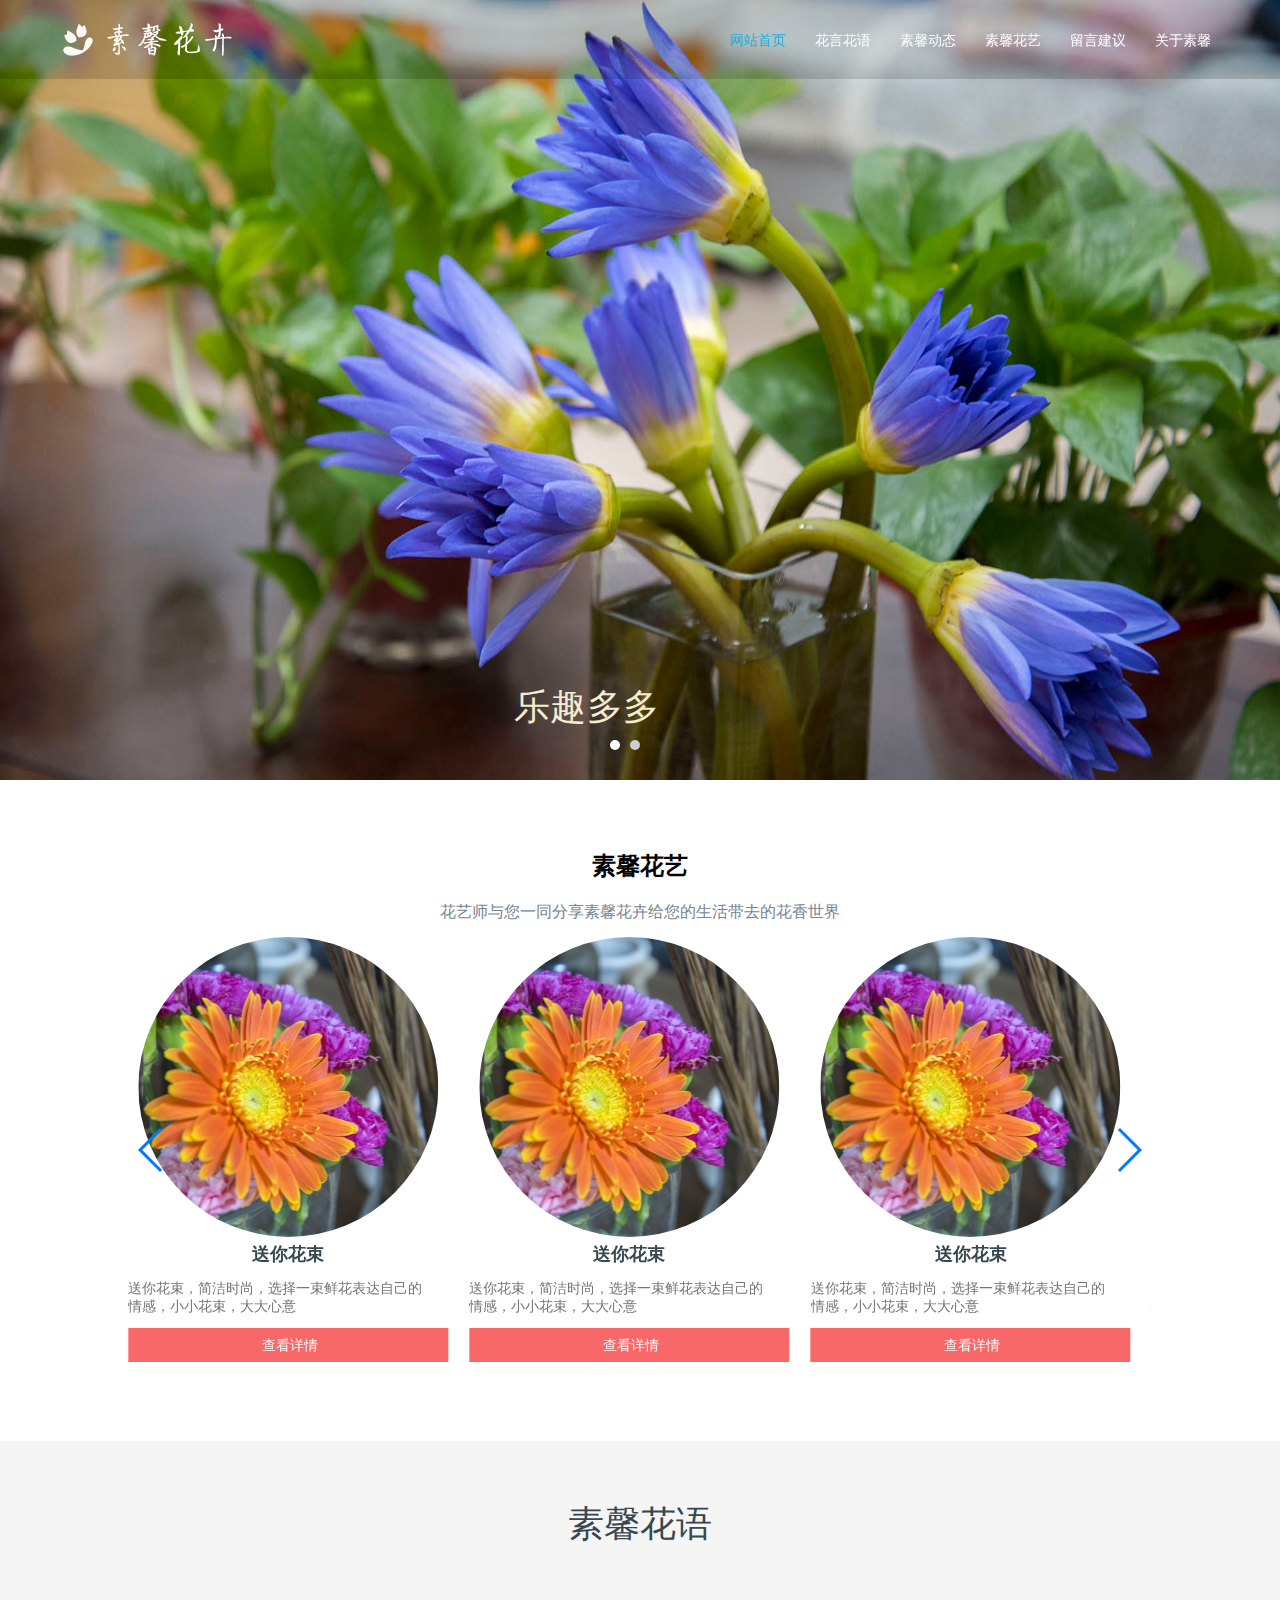
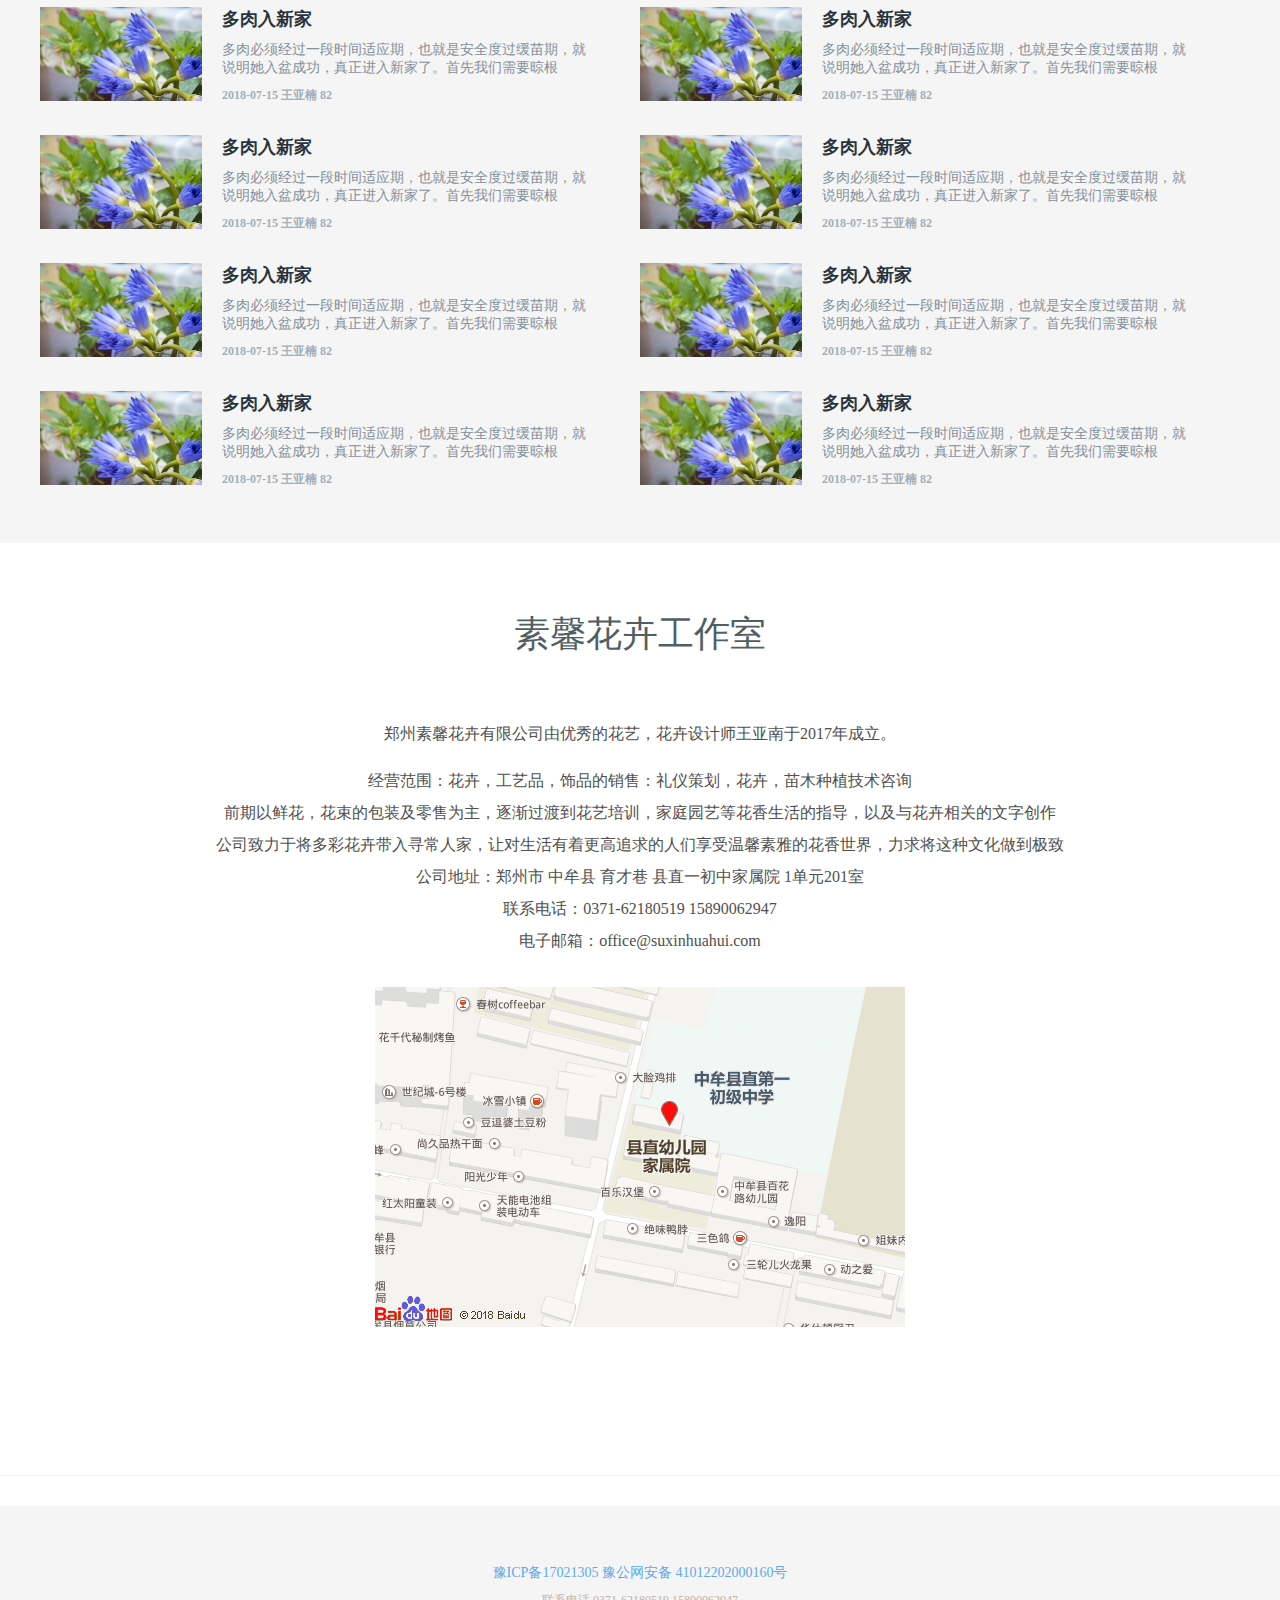
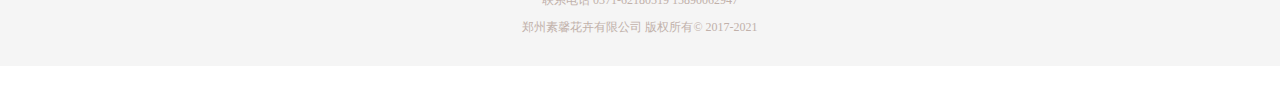
<file: index.html>
<!DOCTYPE html>
<html>
<head>
	<link rel="stylesheet" href="css/swiper-4.4.1.min.css">
	<title>suxinhuahui</title>
	<meta charset="utf-8">
	<link rel="stylesheet" href="css/animate.css">
	<script src="js/swiper-4.4.1.min.js"></script>
	<script src="js/animate.js"></script>
	<script src="js/function.js"></script>
	<script src="js/functions.js"></script>
	<script src="js/index.js"></script>
	<link rel="stylesheet" type="text/css" href="http://at.alicdn.com/t/font_800934_9nhmlxp2c87.css">
	<link rel="stylesheet" type="text/css" href="./css/index.css">
</head>
<body>
	<!-- 导航栏开始 -->
	<div class="header" style="z-index: 999">
			<div class="headerContent">
				<a href="" class="logo"><img src="img/logo.png" alt="" /></a>
				<ul class="nav">
					<li><a href="" class="hot">网站首页</a></li>
					<li><a href="huayanhuayu.html">花言花语</a></li>
					<li><a href="">素馨动态</a></li>
					<li><a href="huayanhuayi.html">素馨花艺</a></li>
					<li><a href="lyjy.html">留言建议</a></li>
					<li><a href="">关于素馨</a></li>
				</ul>
			</div>
		</div>
		<!--header-->
		<div class="banner">
			<ul class="bannerImg">
				<!--li*2>a>img[src=img/banner$.JPG]-->
				<li>
					<a href=""><img src="img/1530266110.JPG" alt="" /></a>
					<p class="mor">乐趣多多</p>
				</li>
				<li>
					<a href=""><img src="img/245.jpg" alt="" /></a>
					<p class="mor">亭亭玉立</p>
				</li>
			</ul>
			<div class="btnLeft"><i class="iconfont icon-fanhui1"></i></div>
			<div class="btnRight"><i class="iconfont icon-fanhui"></i></div>
			<ul class="btns">
				<li class="hot"></li>
				<li></li>
			</ul>
		</div>
	<!-- 导航栏结束 -->
	<!-- 素馨花艺开始 -->
	<div class="txt">
		<h2>素馨花艺</h2>
		<p>花艺师与您一同分享素馨花卉给您的生活带去的花香世界</p>
	</div>
	<div class="cent-pic">
		<div class="bannerul">
			<div class="swiper-container">
				<div class="swiper-wrapper">
					<div class="swiper-slide">
						<div class="pic-all">
							<div class="pic"></div>
							<h2>送你花束</h2>
							<p>送你花束，简洁时尚，选择一束鲜花表达自己的情感，小小花束，大大心意</p>
							<a href=""><i class="iconfont icon-shexiangji"></i>&nbsp;查看详情</a>
						</div>
					</div>
					<div class="swiper-slide">
						<div class="pic-all">
							<div class="pic"></div>
							<h2>送你花束</h2>
							<p>送你花束，简洁时尚，选择一束鲜花表达自己的情感，小小花束，大大心意</p>
							<a href=""><i class="iconfont icon-shexiangji"></i>&nbsp;查看详情</a>
						</div>
					</div>
					<div class="swiper-slide">
						<div class="pic-all">
							<div class="pic"></div>
							<h2>送你花束</h2>
							<p>送你花束，简洁时尚，选择一束鲜花表达自己的情感，小小花束，大大心意</p>
							<a href=""><i class="iconfont icon-shexiangji"></i>&nbsp;查看详情</a>
						</div>
					</div>
					<div class="swiper-slide">
						<div class="pic-all">
							<div class="pic"></div>
							<h2>送你花束</h2>
							<p>送你花束，简洁时尚，选择一束鲜花表达自己的情感，小小花束，大大心意</p>
							<a href=""><i class="iconfont icon-shexiangji"></i>&nbsp;查看详情</a>
						</div>
					</div>
					<div class="swiper-slide">
						<div class="pic-all">
							<div class="pic"></div>
							<h2>送你花束</h2>
							<p>送你花束，简洁时尚，选择一束鲜花表达自己的情感，小小花束，大大心意</p>
							<a href=""><i class="iconfont icon-shexiangji"></i>&nbsp;查看详情</a>
						</div>
					</div>
					<div class="swiper-slide">
						<div class="pic-all">
							<div class="pic"></div>
							<h2>送你花束</h2>
							<p>送你花束，简洁时尚，选择一束鲜花表达自己的情感，小小花束，大大心意</p>
							<a href=""><i class="iconfont icon-shexiangji"></i>&nbsp;查看详情</a>
						</div>
					</div>
				</div>
				<!-- 如果需要分页器 -->
				<!--<div class="swiper-pagination"></div>-->

				<!-- 如果需要导航按钮 -->
				<div class="swiper-button-prev"></div>
				<div class="swiper-button-next"></div>

				<!-- 如果需要滚动条 -->
				<!--<div class="swiper-scrollbar"></div>-->
			</div>
		</div>
	</div>

	<!-- 素馨花艺结束 -->
	<!-- 素馨花语开始 -->
	<div class="dispy">
		<div class="dispy-txt">素馨花语</div>
		<ul class="dispy-all">
			<li class="dispy-part">
				<a href="drrxj.html"></a>
				<div>
					<h2>多肉入新家</h2>
					<p>多肉必须经过一段时间适应期，也就是安全度过缓苗期，就说明她入盆成功，真正进入新家了。首先我们需要晾根</p>
					<h5>2018-07-15 王亚楠 <i class="iconfont icon-yanjing "></i>82</h5>
				</div>
			</li>
			<li class="dispy-part">
				<a href="drrxj.html"></a>
				<div>
					<h2>多肉入新家</h2>
					<p>多肉必须经过一段时间适应期，也就是安全度过缓苗期，就说明她入盆成功，真正进入新家了。首先我们需要晾根</p>
					<h5>2018-07-15 王亚楠 <i class="iconfont icon-yanjing "></i>82</h5>
				</div>
			</li>
			<li class="dispy-part">
				<a href="drrxj.html"></a>
				<div>
					<h2>多肉入新家</h2>
					<p>多肉必须经过一段时间适应期，也就是安全度过缓苗期，就说明她入盆成功，真正进入新家了。首先我们需要晾根</p>
					<h5>2018-07-15 王亚楠 <i class="iconfont icon-yanjing "></i>82</h5>
				</div>
			</li>
			<li class="dispy-part">
				<a href="drrxj.html"></a>
				<div>
					<h2>多肉入新家</h2>
					<p>多肉必须经过一段时间适应期，也就是安全度过缓苗期，就说明她入盆成功，真正进入新家了。首先我们需要晾根</p>
					<h5>2018-07-15 王亚楠 <i class="iconfont icon-yanjing "></i>82</h5>
				</div>
			</li>
			<li class="dispy-part">
				<a href="drrxj.html"></a>
				<div>
					<h2>多肉入新家</h2>
					<p>多肉必须经过一段时间适应期，也就是安全度过缓苗期，就说明她入盆成功，真正进入新家了。首先我们需要晾根</p>
					<h5>2018-07-15 王亚楠 <i class="iconfont icon-yanjing "></i>82</h5>
				</div>
			</li>
			<li class="dispy-part">
				<a href="drrxj.html"></a>
				<div>
					<h2>多肉入新家</h2>
					<p>多肉必须经过一段时间适应期，也就是安全度过缓苗期，就说明她入盆成功，真正进入新家了。首先我们需要晾根</p>
					<h5>2018-07-15 王亚楠 <i class="iconfont icon-yanjing "></i>82</h5>
				</div>
			</li>
			<li class="dispy-part">
				<a href="drrxj.html"></a>
				<div>
					<h2>多肉入新家</h2>
					<p>多肉必须经过一段时间适应期，也就是安全度过缓苗期，就说明她入盆成功，真正进入新家了。首先我们需要晾根</p>
					<h5>2018-07-15 王亚楠 <i class="iconfont icon-yanjing "></i>82</h5>
				</div>
			</li>
			<li class="dispy-part">
				<a href="drrxj.html"></a>
				<div>
					<h2>多肉入新家</h2>
					<p>多肉必须经过一段时间适应期，也就是安全度过缓苗期，就说明她入盆成功，真正进入新家了。首先我们需要晾根</p>
					<h5>2018-07-15 王亚楠 <i class="iconfont icon-yanjing "></i>82</h5>
				</div>
			</li>
		</ul>
	</div>
	<!-- 素馨花语结束 -->
	<!-- 底部开始 -->
	<div class="footer">
		<div class="footer-title">素馨花卉工作室</div>
		<h2>郑州素馨花卉有限公司由优秀的花艺，花卉设计师王亚南于2017年成立。</h2>
		<p>经营范围：花卉，工艺品，饰品的销售：礼仪策划，花卉，苗木种植技术咨询 <br><br>
		   前期以鲜花，花束的包装及零售为主，逐渐过渡到花艺培训，家庭园艺等花香生活的指导，以及与花卉相关的文字创作 <br><br>
		   公司致力于将多彩花卉带入寻常人家，让对生活有着更高追求的人们享受温馨素雅的花香世界，力求将这种文化做到极致 <br><br>
		   公司地址：郑州市 中牟县 育才巷 县直一初中家属院 1单元201室 <br><br>
		   联系电话：0371-62180519 15890062947 <br><br>
		   电子邮箱：office@suxinhuahui.com</p>
		<img src="./img/ditu.png">
	</div>
	<!-- 底部结束 -->
	<!-- 宣传分享开始 -->
	<div class="footer1">
		<div class="footer-center">
			<div>
				<ul>
					<li class="iconfont icon-weixin1"></li>
					<li class="iconfont icon-informatiom"></li>
					<li class="iconfont icon-qq1"></li>
				</ul>
				<p>豫ICP备17021305  <i class="iconfont"></i>豫公网安备 41012202000160号</p>
				<p>联系电话 0371-62180519 15890062947</p>
				<p>郑州素馨花卉有限公司 版权所有&copy 2017-2021</p>
			</div>
		</div>
	</div>

</body>
</html>
<script>
       //1,获取元素
       let footer=document.querySelector(".footer");
       let bodytop;
       console.log(footer);
       // let arr=[];
       //所有楼层
       //把所有楼层的offset保存在数组中
       // footer.forEach((val,index)=>{
       //     arr.push(val.offsetTop);
       // })
       // console.log(arr);
       //当页面滚动时
       window.onscroll=function(){
           //实时获取页面滚动条的距离
           let bodytop=document.body.scrollTop||document.documentElement.scrollTop;
               //进行判断
               //当滚动条的距离>每个楼层的offsetTop时，让对应楼层的图片出现
               if(bodytop+innerHeight/2>=footer.offset-100){
                   //获取每一楼层中对应的所有图片
                  footer.style.display="block";
               }
           }

       var mySwiper = new Swiper ('.swiper-container', {
           // direction: 'vertical',
           loop: true,
           slidesPerView : 3,
           centeredSlides : true,
           autoplay: {
               delay: 1000,//1秒切换一次
           },

           // 如果需要分页器
           // pagination: {
           //     el: '.swiper-pagination',
           // },

           // 如果需要前进后退按钮
           navigation: {
               nextEl: '.swiper-button-next',
               prevEl: '.swiper-button-prev',
           },

           // 如果需要滚动条
           // scrollbar: {
           //     el: '.swiper-scrollbar',
           // },
       })
</script>
</file>
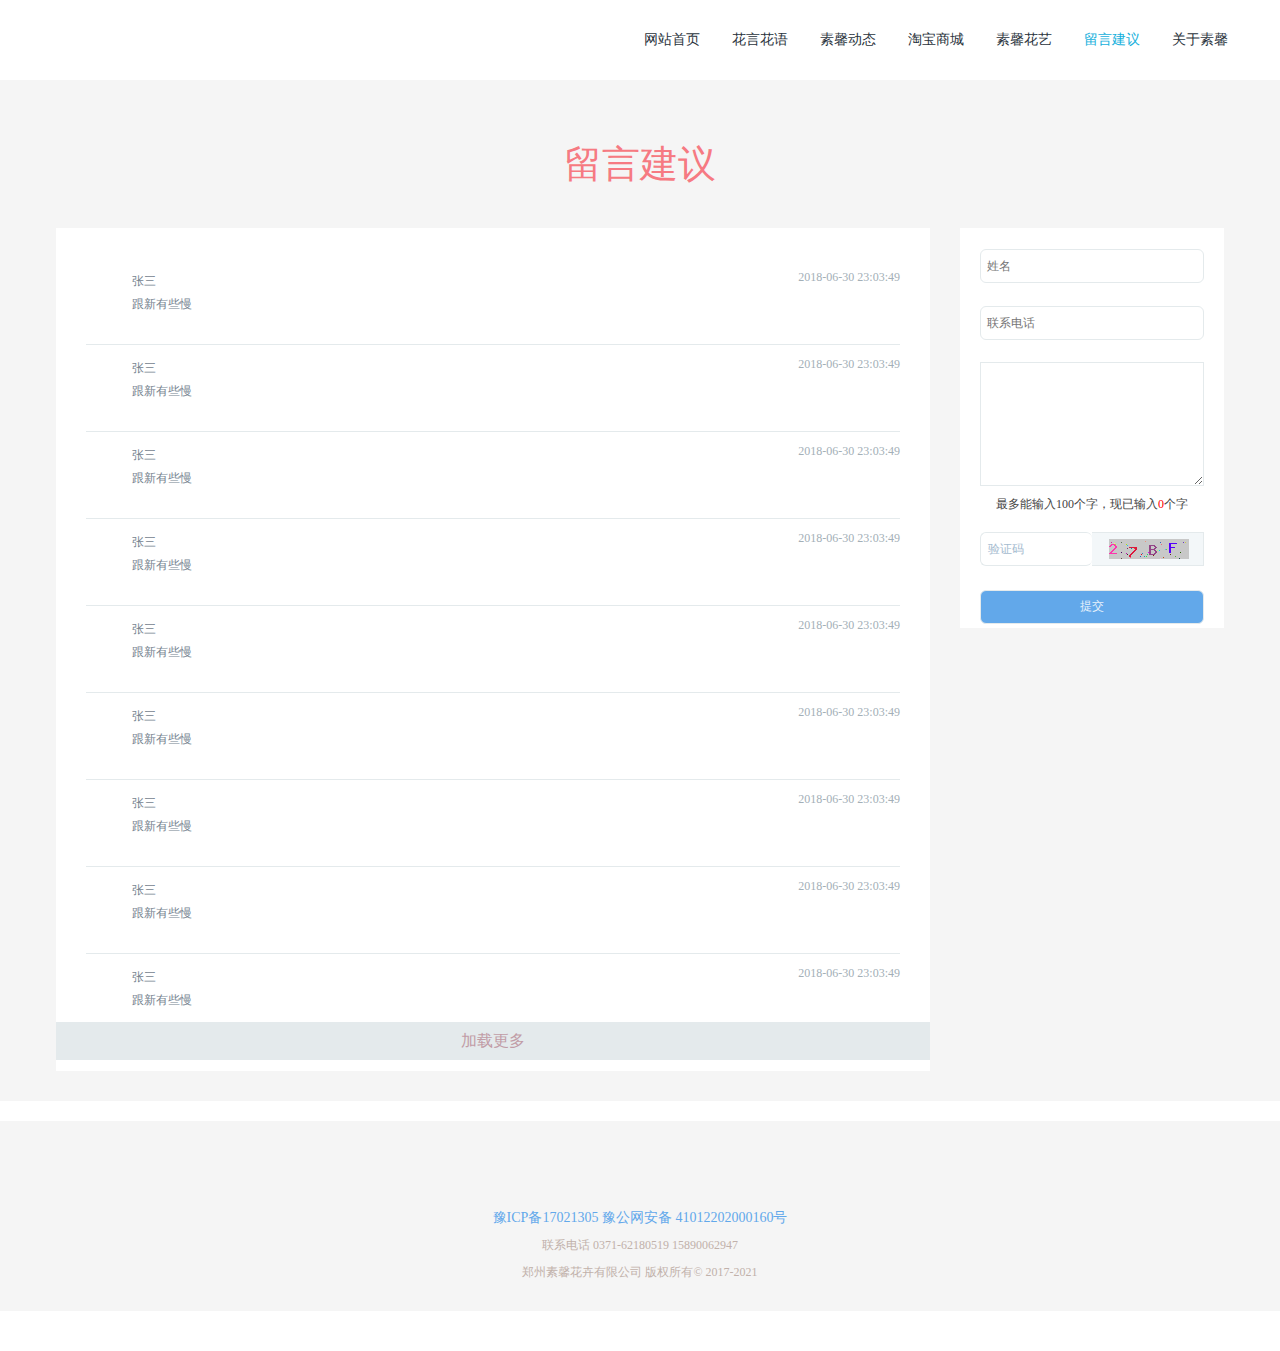
<file: lyjy.html>
<!DOCTYPE html>
<html>
<head>
	<title></title>
	<meta charset="UTF-8">
	<link rel="stylesheet" href="css/animate.css">
	<script src="js/lyjy.js"></script>
	<link rel="stylesheet" type="text/css" href="./css/lyjy.css">
	<link rel="stylesheet" type="text/css" href="http://at.alicdn.com/t/font_800934_rtvdwfani19.css">
</head>
<body>
    <div class="nav">
		<div class="nav-center">
			<ul class="nav-right">
				<li><a href="index.html">网站首页</a></li>
				<li><a href="huayanhuayu.html">花言花语</a></li>
				<li><a href="">素馨动态</a></li>
				<li><a href="">淘宝商城</a></li>
				<li><a href="suxinhuayi.html">素馨花艺</a></li>
				<li>
					<a href="#" class="hot3">留言建议</a>
					<div class="lyselect">
						<p>提交留言</p>
						<p>查看留言</p>
					</div>
				</li>
				<li><a href="">关于素馨</a></li>
			</ul>
		</div>
	</div>
	<!-- 导航栏结束 -->
	
	<!-- 正文开始 -->
	<section>
		<div class="main-title">留言建议</div>
		<ul class="drrxj">
			<li>
				<span class="yi">
					<i class="iconfont icon-gerenzhongxin"></i>
				    <div>
				    	<p>张三</p>
				    	<p>跟新有些慢</p>
				    </div>
				</span>
				<span class="er">
					<p>2018-06-30 23:03:49</p>
				</span>
			</li>
			<li>
				<span class="yi">
					<i class="iconfont icon-gerenzhongxin"></i>
				    <div>
				    	<p>张三</p>
				    	<p>跟新有些慢</p>
				    </div>
				</span>
				<span class="er">
					<p>2018-06-30 23:03:49</p>
				</span>
			</li>
			<li>
				<span class="yi">
					<i class="iconfont icon-gerenzhongxin"></i>
				    <div>
				    	<p>张三</p>
				    	<p>跟新有些慢</p>
				    </div>
				</span>
				<span class="er">
					<p>2018-06-30 23:03:49</p>
				</span>
			</li>
			<li>
				<span class="yi">
					<i class="iconfont icon-gerenzhongxin"></i>
				    <div>
				    	<p>张三</p>
				    	<p>跟新有些慢</p>
				    </div>
				</span>
				<span class="er">
					<p>2018-06-30 23:03:49</p>
				</span>
			</li>
			<li>
				<span class="yi">
					<i class="iconfont icon-gerenzhongxin"></i>
				    <div>
				    	<p>张三</p>
				    	<p>跟新有些慢</p>
				    </div>
				</span>
				<span class="er">
					<p>2018-06-30 23:03:49</p>
				</span>
			</li>
			<li>
				<span class="yi">
					<i class="iconfont icon-gerenzhongxin"></i>
				    <div>
				    	<p>张三</p>
				    	<p>跟新有些慢</p>
				    </div>
				</span>
				<span class="er">
					<p>2018-06-30 23:03:49</p>
				</span>
			</li>
			<li>
				<span class="yi">
					<i class="iconfont icon-gerenzhongxin"></i>
				    <div>
				    	<p>张三</p>
				    	<p>跟新有些慢</p>
				    </div>
				</span>
				<span class="er">
					<p>2018-06-30 23:03:49</p>
				</span>
			</li>
			<li>
				<span class="yi">
					<i class="iconfont icon-gerenzhongxin"></i>
				    <div>
				    	<p>张三</p>
				    	<p>跟新有些慢</p>
				    </div>
				</span>
				<span class="er">
					<p>2018-06-30 23:03:49</p>
				</span>
			</li>
			<li>
				<span class="yi">
					<i class="iconfont icon-gerenzhongxin"></i>
				    <div>
				    	<p>张三</p>
				    	<p>跟新有些慢</p>
				    </div>
				</span>
				<span class="er">
					<p>2018-06-30 23:03:49</p>
				</span>
			</li>
		    <a href="" class="jiazai">加载更多</a>
		</ul>
		<div class="mor">
			<input type="text" name="" placeholder="姓名" style="text-indent: 6px">
			<input type="text" name="" placeholder="联系电话" style="text-indent: 6px">
			<textarea name="" id="" cols="30" rows="10" maxlength="100"></textarea>
			<div class="text">最多能输入100个字，现已输入<span id="num">0</span>个字 </div>
			<div>
				<input type="text" name="" value="&nbsp;&nbsp;验证码">
				<a href=""><img src="./img/yzm.png"></a>
			</div>
			<input type="button" name="" value="提交" class="buttn">
		</div>
	</section>
	<!-- 白条 -->
	<span class="baitiao"></span>
    <!-- footer开始 -->
	<div class="footer">
		<div class="footer-center">
			<div>
				<ul>
					<li class="iconfont icon-weixin1"></li>
					<li class="iconfont icon-informatiom"></li>
					<li class="iconfont icon-qq1"></li>
				</ul>
				<p>豫ICP备17021305  <i class="iconfont"></i>豫公网安备 41012202000160号</p>
				<p>联系电话 0371-62180519 15890062947</p>
				<p>郑州素馨花卉有限公司 版权所有&copy 2017-2021</p>
			</div>
		</div>
	</div>
</body>
</html>
<script>
	let lis=document.querySelectorAll(".nav-right li")[5];
	let lyselect=document.querySelector(".nav-right li .lyselect");
	console.log(lyselect);
	console.log(lis);
	lis.onmouseover=function () {
		lyselect.style.display="block";
    }
    lis.onmouseout=function(){
	    lyselect.style.display="none";
	}
</script>
</file>
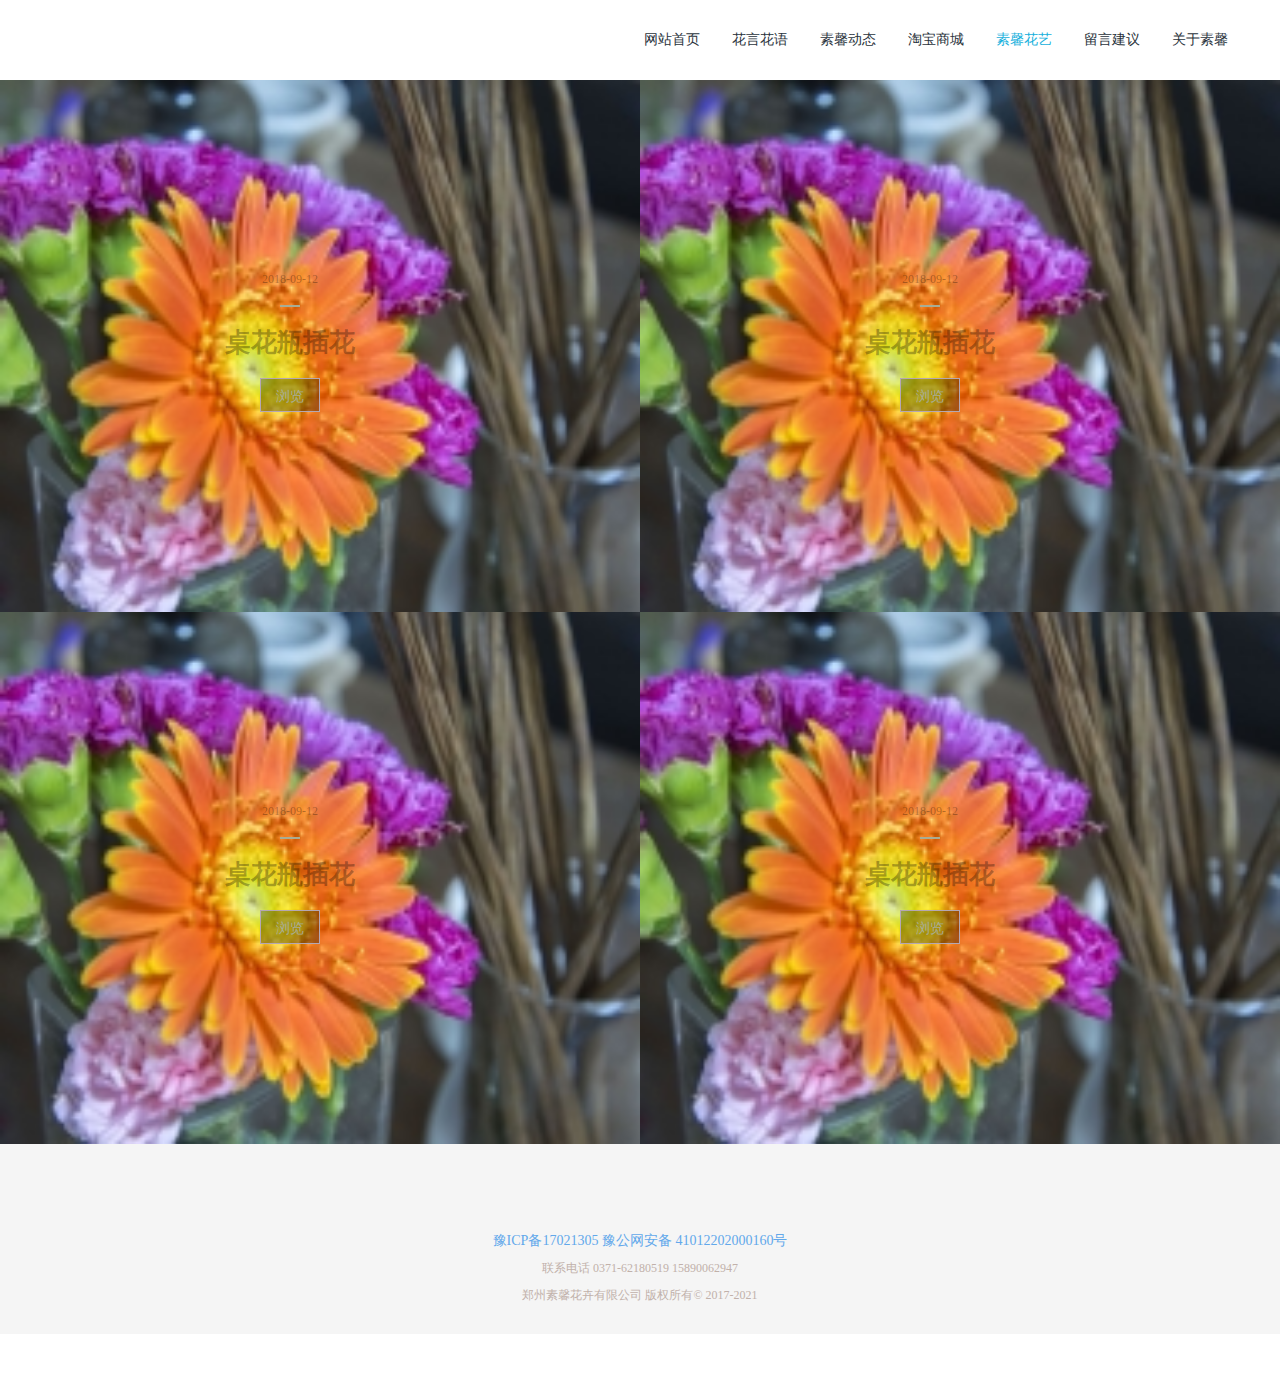
<file: suxinhuayi.html>
<!DOCTYPE html>
<html>
<head>
	<meta charset="UTF-8">
	<title></title>
	<link rel="stylesheet" type="text/css" href="./css/suxinhuayi.css">
	<link rel="stylesheet" type="text/css" href="http://at.alicdn.com/t/font_800934_rtvdwfani19.css">
</head>
<body>
    <div class="nav">
		<div class="nav-center">
			<div class="nav-right">
				<a href="index.html">网站首页</a>
				<a href="huayanhuayu.html">花言花语</a>
				<a href="">素馨动态</a>
				<a href="">淘宝商城</a>
				<a href="" class="hot4">素馨花艺</a>
				<a href="lyjy.html">留言建议</a>
				<a href="">关于素馨</a>
			</div>
		</div>
	</div>
	<!-- 导航栏结束 -->
	<!-- 正文开始 -->
	<section>
		<a href="">
			<img src="./img/suxin.jpg">
			<div>
				<p>2018-09-12</p>
				<span class="bg">
					<span></span>
				</span>
				<h1>桌花瓶插花</h1>
				<input type="button" name="" value="浏览">
			</div>
		</a>
		<a href="">
			<img src="./img/suxin.jpg">
			<div>
				<p>2018-09-12</p>
				<span class="bg">
					<span></span>
				</span>
				<h1>桌花瓶插花</h1>
				<input type="button" name="" value="浏览">
			</div>
		</a>
		<a href="">
			<img src="./img/suxin.jpg">
			<div>
				<p>2018-09-12</p>
				<span class="bg">
					<span></span>
				</span>
				<h1>桌花瓶插花</h1>
				<input type="button" name="" value="浏览">
			</div>
		</a>
		<a href="">
			<img src="./img/suxin.jpg">
			<div>
				<p>2018-09-12</p>
				<span class="bg">
					<span></span>
				</span>
				<h1>桌花瓶插花</h1>
				<input type="button" name="" value="浏览">
			</div>
		</a>
	</section>
	 <!-- footer开始 -->
	<div class="footer">
		<div class="footer-center">
			<div>
				<ul>
					<li class="iconfont icon-weixin1"></li>
					<li class="iconfont icon-informatiom"></li>
					<li class="iconfont icon-qq1"></li>
				</ul>
				<p>豫ICP备17021305  <i class="iconfont"></i>豫公网安备 41012202000160号</p>
				<p>联系电话 0371-62180519 15890062947</p>
				<p>郑州素馨花卉有限公司 版权所有&copy 2017-2021</p>
			</div>
		</div>
	</div>
</body>
</html>
</file>
<file: css/index.css>
*{
	margin: 0;
	padding: 0;
	text-decoration: none;
	list-style: none;
}
/*导航栏开始*/
.header{
	width: 100%;
	height: 79px;
	background-color: rgba(0,0,0,0.15);
	position: fixed; /*相对于浏览器固定定位*/
	left: 0;
	top: 0;
}
.headerContent{
	width: 1170px;
	height: 100%;
	margin: 0 auto;
}
.headerContent .logo{
	float: left;
	margin-top: 10px;
}
.headerContent .nav{
	float: right;
	width: 510px;
	height: 100%;
}
.nav li{
	float: left;
	width: 85px;
	height: 100%;
	text-align: center;
	line-height: 79px;
}
.nav > li> a{
	font-size: 14px;
	color: #ffffff;
}
.nav > li> a.hot{
	color: #16b0dc;
}
.nav > li> a:hover{
	color: #16b0dc;
}

.banner{
	width: 100%;
	height: 780px;
	position: relative;
}
.bannerImg{
	width: 100%;
	height: 100%;
}
.bannerImg > li{
	width: 100%;
	height: 100%;
	position: absolute;
	top: 0;
	left: 0;
}
.mor{
	display:block;
	position: absolute;
	bottom: 54px;
	right:620px;
	font-size:36px;
	color:#f4edcf;
	line-height:38px;
	font-weight: normal;
	letter-spacing: 0.54px;
	text-align: center;
	animation: bounceOutDown  .8s;
}
.bannerImg > li > a, .bannerImg > li > a >img{
	display: block;
	width: 100%;
	height: 100%;
}
.banner .btnLeft{
	position:absolute;
	left:0;
	top:0;
	width:15%;
	height:100%;
	z-index: 999;
	opacity: 0;
	/*background-image: linear-gradient(180deg,rgba(0,0,0,0.2) 80%,rgba(0,0,0,0.1));*/
	
}
.banner .btnRight{
	width:15%;
	height:100%;
	position:absolute;
	right:0;
	top:0;
	z-index: 999;
	opacity: 0;
	/*background-image: linear-gradient(180deg,rgba(0,0,0,0.2) 80%,rgba(0,0,0,0.1));*/
}
.banner:hover .btnLeft{
	opacity: 1;
}
.banner:hover .btnRight{
	opacity: 1;
}
.banner .btns{
	position: absolute;
	bottom:30px;
	/*left:50%;*/
	/*margin-left: -30px;*/
	/*transform: translateX(-50%); *//*在x轴上平移自己的50%*/
	left:0;
	right: 0;
	margin-left: auto;
	margin-right: auto;
	z-index: 999;
	width: 60px;
	height: 10px;
}
.btns > li{
	float: left;
	width: 10px;
	height: 10px;
	border-radius:50% ;
	margin-right: 10px;
	background-color: #cfcad4;
}
.btns >li:last-child{
	margin-right: 0;
}
.btns li.hot{
	background-color: #fff;
}
.btnLeft i{
	/*text-align: center;
	line-height: 15%;*/
	position: absolute;
	top:390px;
	left:50px;
	color: #FFFFFF;
	font-size: 35px;
}
.btnRight i{
	/*text-align: center;
	line-height: 15%;*/
	position: absolute;
	top:390px;
	right:50px;
	color: #FFFFFF;
	font-size: 35px;
}

/*header结束*/
.txt{
	width:1200px; 
	height:82px;
	margin: 70px auto 5px auto;
	text-align: center;

}
.txt h3{
	font-size:36px; 
	color:#37474f;
	animation: bounceInDown .8s;
}
.txt p{
	display: block;
	width: 1200px;
	height: 18px;
    font-size:16px; 
    color:#778492;
    margin-top:20px;
	animation: bounceInDown .8s;
}
/*导航栏结束*/
/*素馨花艺展示开始*/
.cent-pic{
	width: 1024px;
	height: 504px;
	margin: 0 auto;
	/*padding: auto;*/
	position:relative;
	padding-left:30px;
	padding-right:30px;
	overflow: hidden;
}
.cent-pic .bannerul{
	width:100% ;
	height: 425px;
	transition: all 0.5s;
}
.swiper-container {
	width: 100%;
	height: 100%;
}
.pic-all{
	width: 320px;
	/*height: 504px;*/
	/*background-color: blue;*/
	float: left;
	padding-right:32px; 
}
.pic{
	width: 300px;
	height: 300px;
	margin-left: 10px;
	border-radius: 50%;
    background-image: url(../img/11.jpg);
	background-position: 5px ;
}
.pic-all h2{
	display: block;
	width: 320px;
	height: 20px;
	margin-top: 5px; 
	color: #37474f;
	font-size:18px;
	text-align: center;
}
.pic-all p{
	display: block;
	width: 306px;
	height: 34px;
	margin-top: 5px; 
	color: #757575;
	font-size:14px;
	margin-top: 18px;  
}
.pic-all a{
	display: inline-block;
	width:320px; 
	height:34px;
	background-color: #f96868;
	text-align:center;
	line-height:36px;
	margin-top: 14px;
	font-size: 14px;
	color: #fefafa;   
}
/*素馨花艺展示结束*/
/*素馨花语开始*/
.dispy{
	height: 702px;
	width: 100%;
	background-color: #f5f5f5;
}
.dispy-txt{
	height: 166px;
	width: 100%;
	text-align: center;
	line-height: 166px;
	font-size: 36px;
	color: #37474f;
}
.dispy-all{
	width: 1200px;
	height: 472px;
	margin:0 auto;
}
.dispy-part{
	width: 50%;
	height: 100px;
	float: left;
	margin-bottom:28px; 
}
.dispy-part a{
	display:block;
	width:162px; 
	height:94px;
	background-image: url(../img/6.jpg);
	float: left;
}
.dispy-part div{
	display: inline-block;
	width: 370px;
	height: 100%;
	margin-left: 20px; 
}
.dispy-part div h2{
	color: #2a333c;
	font-size: 18px;
}
.dispy-part div p{
	display: inline-block;
	margin: 10px 0;
	color: #84909a;
	font-size:14px;
}
.dispy-part div h5{
	color: #a6aeb6;
	font-size:12px;
}
/*素馨花语结束*/
/*底部开始*/
.footer{
	width: 100%;
	height: 932px;
	background-color:#ffffff;
	text-align: center;
	border: none;
	border-bottom: 1px solid #f0f2f5;
	/*display: none;*/
	animation: bounce .8s;
}
.footer-title{
	width: 1200px;
	height: 182px;
	margin: 0 auto;
	color: #515f65;
	font-size:36px;
	text-align: center;
	line-height: 182px;
	animation: bounce .8s;
}
.footer h2{
	display: block;
	height: 18px;
	line-height: 18px;
	font-size: 16px;
	color: #505050;
	margin-bottom: 30px;
	font-weight: normal;
	animation: bounce .8s;
}
.footer p{
	line-height: 16PX;
	color: #505050;
	animation: bounce .8s;
}
.footer img{
	width: 530px;
	height: 340px;
	text-align: center;
	margin-top:38px;
	animation: bounce .8s;
}
/*底部结束*/
/*宣传分享开始*/
.footer1{
	height: 200px;
	width: 100%;
	margin-top: 30px;
	background-color: #ffffff;
}
.footer-center{
	height: 160px;
	width: 100%;
	margin: auto 0;
	background-color: #f5f5f5;
}
.footer-center div{
	width: 370px;
	height: 160px;
	margin-left: auto;
	margin-right: auto;
	text-align: center;
}
.footer-center div ul{
	display: block;
	width: 180px;
	height: 48px;
	margin-left: auto;
	margin-right: auto;
}
.footer-center div ul li{
	float: left;
	line-height: 48px;
	font-size: 24px;
	padding-right: 40px;
}
.footer-center div ul li:last-of-type{
	padding-right: 0;
	color: #62a8ea;
	font-size: 26px;
}
.footer-center div ul li:first-of-type{
	color:#83b944; 
	font-size:26px;
}
.footer-center div ul li:nth-of-type(2){
	color: #62a8ea; 
	font-size:26px;
}
.footer-center div p:first-of-type{
    font-size:14px; 
    color:#62a8eb;
    margin-top: 10px;
}
.footer-center div p:nth-of-type(2){
	font-size: 12px;
	color: #c1b1aa;
	margin-top: 10px;
}
.footer-center div p:last-of-type{
	font-size: 12px;
	color: #c1b1aa;
	margin-top: 10px;
}
</file>
<file: css/lyjy.css>
*{
	margin: 0;
	padding: 0;
	text-decoration: none;
	list-style: none;
}
body{
	background-color: #f5f5f5;
}
/*导航栏开始*/
.nav{
	width:100%;
	height:80px;
	background-position: center; 
	background-color: #ffffff;
	position: fixed;
	top:0;
	left: 0;
	z-index: 999;
}
.nav-center{
	margin: auto;
	width: 1200px;
	height: 80px;
}
.nav-right{
	width: 620px;
	height:80px;
	float: right;
	position: relative;
}
.nav-right li{
	display: inline-block;
	float: left;
	width: 64px;
	height:80px;
	line-height: 80px;
	font-size:14px;
	color:#2a333c;
	padding-left: 24px; 
	margin-right:0;
}
.nav-right li a{
	font-size:14px;
	color:#2a333c;
}
.nav-right a:hover{
	color: #16b0dc;
}
.nav-right a.hot3{
	color: #16b0dc;
}
.lyselect{
	width: 120px;
	height: 62px;
	background-color: #fff;
	position: absolute;
	top:80px;
	right: 88px;
	box-shadow: 0 4px 20px 1px #EEE8D5;
	display: none;
}
.lyselect p{
	border-top: 1px solid #EEE8D5;
	font-size: 14px;
	color: black;
	/*text-align: center;*/
	width: 100%;
	height: 30px;
	line-height: 30px;
	text-indent: 8px;
	cursor: pointer;
	animation: bounceInLeft .8s;
}
/*导航栏结束*/
/*正文开始*/
section{
	width: 1168px;
	margin: 0 auto;
	margin-top: 100px;
	box-sizing: border-box;
	height: auto;
}
section:after{
	content:"";
	display: block;
	line-height: 0;
	width:0;
	height: 0;
	clear:both;
}
.main-title{
	display: block;
	width: 100%;
    height: 128px;
    margin-top :0;
    margin-right: auto;
    margin-left: auto;
    text-align: center;
    line-height: 128px;
    font-size: 38px;
    color:#f67a82;
    background-color: #f5f5f5;
}
.drrxj{
	position:relative;
}
.drrxj li{
	display: block;
	height: 86px;
	border-bottom: 1px solid #e4eaec;
}
.drrxj li span:first-of-type{
    display: block;
    float: left;
    width: 200px;
    height:38px;
    margin-top: 15px;
    margin-bottom: 20px;
    box-sizing: border-box; 
}
.yi i{
	display: block;
	width: 36px;
	height: 36px;
	font-size:36px; 
	color:#a3afb7;
	float:left;
} 
.yi div{
	margin-left: 10px;
    float: left;
    border: none;
}
.yi div p{
	display: block;
	margin-bottom: 6px;
	color: #76838f;
	font-size: 12px;
}
.drrxj div span:nth-of-type(2){
    display: block;
    float: right;
    width: 200px;
    height:38px;
}
.er p{
	display: block;
	color:#a3afb7;
	font-size:12px;
	float: right;
	line-height: 38px;
}
.mor{
	background-color: #ffffff;
	float: right;
	width: 224px;
	height: 360px;
	padding: 20px;
	line-height: 34px;
}
.mor div{
   height: 34px;
   width:100%;
}
.mor input{
	height: 34px;
	width:100%;
	font-size: 12px;
	color:#a5bbcf;
	border: 1px solid #e4eaec;
	margin-bottom: 22px;
	box-sizing: border-box;
	border-radius: 6px;
	outline: none;
}
.mor div input{
	float: left;
	width: 112px;
	height: 100%;
	border-top: 1px solid #e4eaec;
	border-bottom: 1px solid #e4eaec;
	border-left: 1px solid #e4eaec;
	border-right: none;
}
.mor div a{
	display: block;
	width: 112px;
	height: 100%;
	float: right;
	background-color: #f3f7f9;
	border-top: 1px solid #e4eaec;
	border-bottom: 1px solid #e4eaec;
	border-right: 1px solid #e4eaec;
	border-left: none;
	box-sizing: border-box;
}
.mor div a img{
	width: 80px;
	height:20px;
	margin-left:17px;
	margin-top: 6px;
}
.mor .buttn{
	background-color: #62a8ea;
	color: #e6f1fb;
}
.mor textarea{
	height: 124px;
	width:100%;
	font-size: 12px;
	color:#a5bbcf;
	border: 1px solid #e4eaec;
	/*margin-bottom: 22px;*/
	box-sizing: border-box;
	line-height: 20px;
}
 .text{
	font-size: 12px;
	color: #444;
	text-align: center;
	 line-height: 1;
}
.text span{
	color:red;
}
.drrxj{
	width:874px; 
	height: auto;
	background-color: #ffffff;
	float: left;
	padding: 30px;
	box-sizing: border-box;
}
.jiazai{
	display: block;
	text-align: center;
	line-height: 38px;
	color: #c19ca6;
	font-size:16px;
	width: 100%;
	height: 38px;
	background-color: #e4eaec;
	margin-top:20px;
	margin-bottom:11px;
	position:absolute;
	left: 0;
	bottom:0;
}
/*白条*/
.baitiao{
	display: block;
	width: 100%;
	height: 20px;
	margin-top:30px; 
	background-color: #ffffff;
}
/*footer开始*/
.footer{
	height: 200px;
	width: 100%;
	margin-top: 30px;
	background-color: #ffffff;
}
.footer-center{
	height: 160px;
	width: 100%;
	margin: auto 0;
	background-color: #f5f5f5;
}
.footer-center div{
	width: 370px;
	height: 160px;
	margin-left: auto;
	margin-right: auto;
	text-align: center;
}
.footer-center div ul{
	display: block;
	width: 180px;
	height: 48px;
	margin-left: auto;
	margin-right: auto;
}
.footer-center div ul li{
	float: left;
	line-height: 30px;
	font-size: 24px;
	padding-right: 40px;
}
.footer-center div ul li:last-of-type{
	padding-right: 0;
	color: #62a8ea;
	font-size: 26px;
}
.footer-center div ul li:first-of-type{
	color:#83b944; 
	font-size:26px;
}
.footer-center div ul li:nth-of-type(2){
	color: #62a8ea; 
	font-size:26px;
}
.footer-center div p:first-of-type{
    font-size:14px; 
    color:#62a8eb;
    margin-top: 10px;
}
.footer-center div p:nth-of-type(2){
	font-size: 12px;
	color: #c1b1aa;
	margin-top: 10px;
}
.footer-center div p:last-of-type{
	font-size: 12px;
	color: #c1b1aa;
	margin-top: 10px;
}
</file>
<file: css/suxinhuayi.css>
*{
	margin: 0;
	padding: 0;
	text-decoration: none;
	list-style: none;
}
body{
	background-color: #f5f5f5;
}
/*导航栏开始*/
.nav{
	width:100%;
	height:80px;
	background-position: center; 
	background-color: #ffffff;
	position: fixed;
	top:0;
	left: 0;
	z-index: 999;
}
.nav-center{
	margin: auto;
	width: 1200px;
	height: 80px;
}
.nav-right{
	width: 620px;
	height:80px;
	float: right;
}
.nav-right a{
	display: inline-block;
	float: left;
	width: 64px;
	height:80px;
	line-height: 80px;
	font-size:14px;
	color:#2a333c;
	padding-left: 24px; 
	margin-right:0; 
}
.nav-right a:hover{
	color: #16b0dc;
}
.nav-right a.hot4{
	color: #16b0dc;
}
/*导航栏结束*/
section{
	width: 100%;
	margin: 0 auto;
	margin-top: 80px;
	box-sizing: border-box;
	height: auto;
}
section:after{
	content:"";
	display: block;
	line-height: 0;
	width:0;
	height: 0;
	clear:both;
}
section > a {
	display: block;
    width: 50%;
    height:532px;
    position: relative;
    float: left;
	overflow: hidden;
}
section > a > img{
	display: block;
    width: 100%;
    height:532px;
	transition: all 0.2s;
}
section > a > div{
	position: absolute;
	left:35%;
	top:266px;
	transform: translateX(-50%);
	transform: translateY(-50%);
	height: 148px;
	width: 132px;
	margin: auto;
	text-align:center;
}
section a:hover img{
	transform: scale(1.3);
}
section a:hover p{
	color: #fff;
}
section a:hover span{
	background-color: #fff;
}
section a:hover h1{
	color: #fff;
}
section a:hover input{
	color: #fff;
	border: 1px solid #fff;
}
section > a > div > p{
	color:rgba(0,0,0,0.3);
	font-size:12px;
	display: block;
	margin-bottom:18px; 
	box-sizing:border-box;
	transition: all 0.4s;
}
section > a > div > span{
	display: block;
	width:20px; 
	height:2px;
	background-color: #a8ad95;
	margin-left: auto;
	margin-right: auto; 
	margin-bottom:18px;
	transition: all 0.4s;
}
section > a > div > h1{
	color: rgba(0,0,0,0.3);
	font-size:26px;
	display: block;
	margin-bottom:18px; 
	box-sizing:border-box;
	transition: all 0.4s;
}
section > a > div > input{
	width: 60px;
	height: 34px;
	color: #a8ad95;
	font-size:14px;
	display: block;
	margin-left: auto;
	margin-right: auto; 
	line-height: 34px;
	background-color: rgba(0,0,0,0.3);
	border: none;
	border:1px solid #b5a7b3;
	transition: all 0.4s;
}
/*footer开始*/
.footer{
	height: 200px;
	width: 100%;
	margin-top: 30px;
	background-color: #ffffff;
}
.footer-center{
	height: 160px;
	width: 100%;
	margin: auto 0;
	background-color: #f5f5f5;
}
.footer-center div{
	width: 370px;
	height: 160px;
	margin-left: auto;
	margin-right: auto;
	text-align: center;
}
.footer-center div ul{
	display: block;
	width: 180px;
	height: 48px;
	margin-left: auto;
	margin-right: auto;
}
.footer-center div ul li{
	float: left;
	line-height: 30px;
	font-size: 24px;
	padding-right: 40px;
}
.footer-center div ul li:last-of-type{
	padding-right: 0;
	color: #62a8ea;
	font-size: 26px;
}
.footer-center div ul li:first-of-type{
	color:#83b944; 
	font-size:26px;
}
.footer-center div ul li:nth-of-type(2){
	color: #62a8ea; 
	font-size:26px;
}
.footer-center div p:first-of-type{
    font-size:14px; 
    color:#62a8eb;
    margin-top: 10px;
}
.footer-center div p:nth-of-type(2){
	font-size: 12px;
	color: #c1b1aa;
	margin-top: 10px;
}
.footer-center div p:last-of-type{
	font-size: 12px;
	color: #c1b1aa;
	margin-top: 10px;
}
</file>
